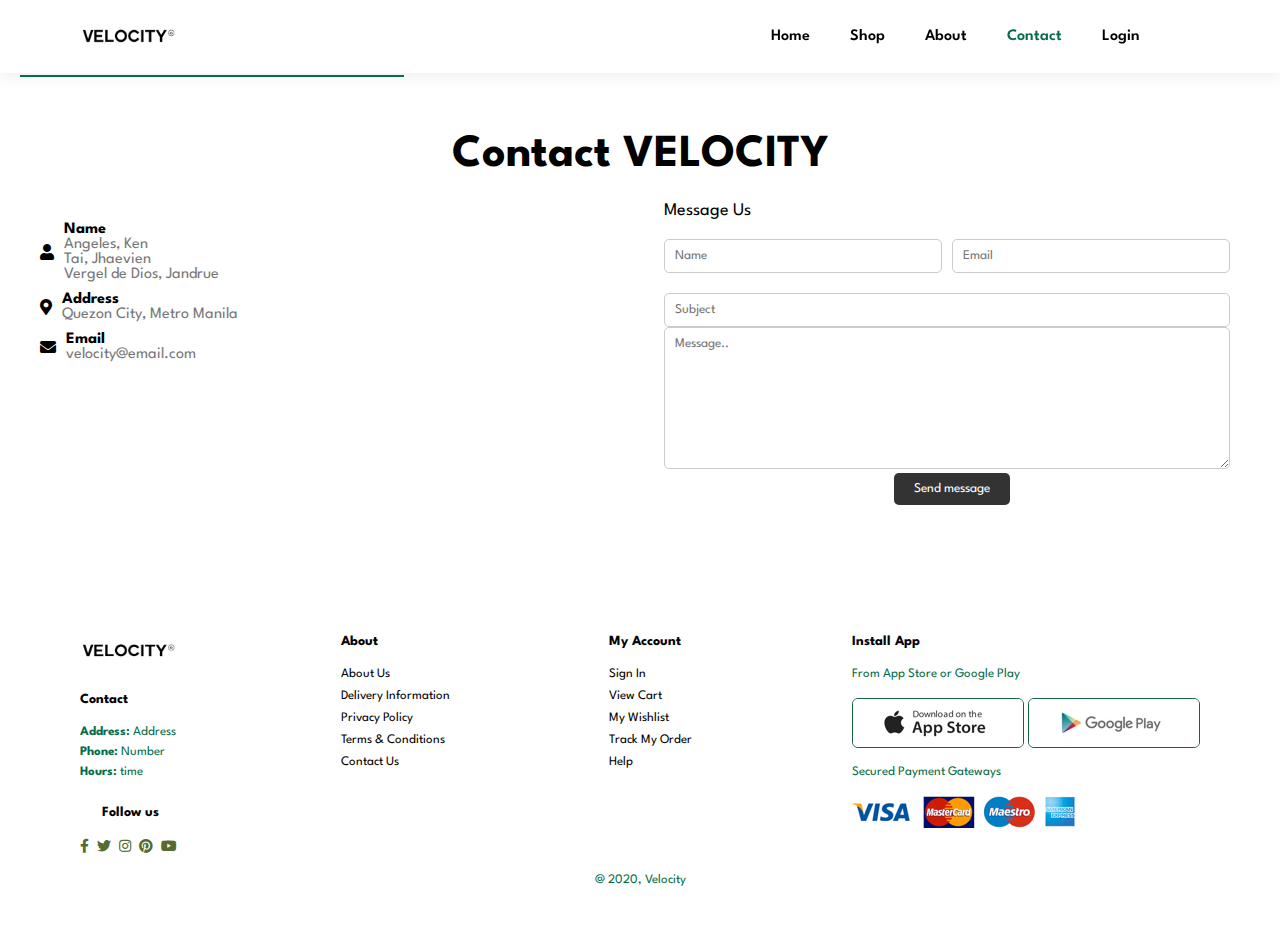
<file: contact.html>
<!DOCTYPE html>
<html lang="en">
    <head>
        <meta charset="UTF-8">
        <meta http-equiv="X-UA-Compatible" content="IE=edge">
        <meta name="viewport" content="width=device-width, initial-scale=1.0">
        <title>Velocity</title>
        <link rel="stylesheet" href="https://pro.fontawesome.com/releases/v5.10.0/css/all.css"/>
        <link rel="stylesheet" href="style3.css">
    </head>
    <body>
        <section id="header">
            <a href="#"><img src="img/logo.png" class="logo" alt=""></a>
            
            <div>
                <ul id="navbar">
                    <li><a href="Index.html">Home</a></li>
                    <li><a href="shop.html">Shop</a></li>
                    <li><a href="about.html">About</a></li>
                    <li><a class="active" href="contact.html">Contact</a></li>
                    <li class="nav-item">
                        <a class="nav-link" href="login.php" id="button">Login <br></a>
                    </li>
                    <li><a href="cart.html"><i class="fa-regular fa-bag-shopping"></i></a></li>
                </ul>
            </div>

            <div id="mobile">
                <a href="cart.html"><i class="fa-regular fa-bag-shopping"></i></a>
                <i id="bar" class="fas fa-outdent"></i>
            </div>
        </section>
<!-- contact section start -->
<section class="contact" id="contact">
    <div class="max-width">
        <br>
        <h2 class="title">Contact VELOCITY</h2>
        <div class="contact-content">
            <div class="column left">
                <div class="text"></div>
                <div class="icons">
                    <div class="row">
                        <i class="fas fa-user"></i>
                        <div class="info">
                            <div class="head">Name</div>
                            <div class="sub-title">Angeles, Ken</div>
                            <div class="sub-title">Tai, Jhaevien</div>
                            <div class="sub-title">Vergel de Dios, Jandrue</div>
                        </div>
                    </div>
                    <div class="row">
                        <i class="fas fa-map-marker-alt"></i>
                        <div class="info">
                            <div class="head">Address</div>
                            <div class="sub-title">Quezon City, Metro Manila</div>
                        </div>
                    </div>
                    <div class="row">
                        <i class="fas fa-envelope"></i>
                        <div class="info">
                            <div class="head">Email</div>
                            <div class="sub-title">velocity@email.com</div>
                        </div>
                    </div>
                </div>
            </div>
            <div class="column right">
                <div class="text">Message Us</div>
                <form action="#">
                    <div class="fields">
                        <div class="field name">
                            <input type="text" placeholder="Name" required>
                        </div>
                        <div class="field email">
                            <input type="email" placeholder="Email" required>
                        </div>
                    </div>
                    <div class="field">
                        <input type="text" placeholder="Subject" required>
                    </div>
                    <div class="field textarea">
                        <textarea cols="30" rows="10" placeholder="Message.." required></textarea>
                    </div>
                    <div class="button-area">
                        <button type="submit">Send message</button>
                    </div>
                </form>
            </div>
        </div>
    </div>
</section>
</div>

<!-- footer section start -->
<br>
<footer>
    <span>Created By ANGELES, TAI, VERGEL DE DIOS</a> | <span class="far fa-copyright"></span> 2023 All rights reserved.</span>
</footer>

<footer class="section-p1">
            <div class="col">
                <img class="logo" src="img/logo.png" alt="">
                <h4>Contact</h4>
                <p><strong>Address: </strong> Address</p>
                <p><strong>Phone: </strong> Number</p>
                <p><strong>Hours: </strong> time</p>
                <div class="follow">
                    <h4>Follow us</h4>
                    <div class="icon">
                        <i class="fab fa-facebook-f"></i>
                        <i class="fab fa-twitter"></i>
                        <i class="fab fa-instagram"></i>
                        <i class="fab fa-pinterest"></i>
                        <i class="fab fa-youtube"></i>
                    </div>
                </div>
            </div>
                <div class="col">
                    <h4>About</h4>
                    <a href="#">About Us</a>
                    <a href="#">Delivery Information</a>
                    <a href="#">Privacy Policy</a>
                    <a href="#">Terms & Conditions</a>
                    <a href="#">Contact Us</a>
                </div>

                <div class="col">
                    <h4>My Account</h4>
                    <a href="#">Sign In</a>
                    <a href="#">View Cart</a>
                    <a href="#">My Wishlist</a>
                    <a href="#">Track My Order</a>
                    <a href="#">Help</a>
                </div>

                <div class="col install">
                    <h4>Install App</h4>
                    <p>From App Store or Google Play</p>
                    <div class="row">
                        <img src="img/pay/app.jpg" alt="">
                        <img src="img/pay/play.jpg" alt="">
                    </div>
                    <p>Secured Payment Gateways</p>
                    <img src="img/pay/pay.png" alt="">
                </div>

                <div class="copyright">
                    <p>@ 2020, Velocity</p>
                </div>
        </footer>



        <script src="script.js"></script>
        <script>

            document.getElementById("button").addEventListener("click", function () {
                document.querySelector(".popup").style.display = 'flex';
            })

            document.querySelector(".close").addEventListener("click", function () {
                document.querySelector(".popup").style.display = 'none';
            })

            document.getElementById("register").addEventListener("click", function () {
                document.querySelector(".popup1").style.display = 'flex';
            })

            document.querySelector(".close1").addEventListener("click", function () {
                document.querySelector(".popup1").style.display = 'none';
            })

            document.querySelector(".submit").addEventListener("click", function () {
                document.querySelector(".popup1").style.display = 'none';
            })

        </script>

    </body>
</html>

<!--2:00:00-->
</file>
<file: style3.css>
@import url('https://fonts.googleapis.com/css2?family=Spartan:wght@100;200;300;400;500;600;700;800;900&display=swap');
:root{
    --primary-color: rgb(4, 108, 73);
}

*{
    margin: 0;
    padding: 0;
    box-sizing: border-box;
    font-family: 'Spartan',sans-serif;
}
h1{
    font-size: 50px;
    line-height: 64px;
    color: black;
}
h2{
    font-size: 46px;
    line-height: 54px;
    color: black;
}
h4{
    font-size: 20px;
    color: black;
}
h6{
    font-weight: 700;
    font-size: 12px;
}
p{
    font-size: 16px;
    color: var(--primary-color);
    margin: 15px 0 20px 0;
}

.section-p1 {
    padding: 40px 80px;
}
.section-m1 {
    margin: 40px 0;
}
button.normal{
    font-size: 14px;
    font-weight: 600;
    padding: 15px 30px;
    color: black;
    background-color: white;
    border-radius: 4px;
    cursor: pointer;
    border: none;
    outline: none;
    transition: 0.2s;
}
button.white{
    font-size: 13px;
    font-weight: 600;
    padding: 11px 18px;
    color: white;
    background-color: transparent;
    cursor: pointer;
    border: 1px solid white;
    outline: none;
    transition: 0.2s;
}
body{
    width: 100%;
}

/*header*/
#header {
    display: flex;
    align-items: center;
    justify-content: space-between;
    padding: 20px 80px;
    background: white;
    box-shadow: 0 5px 15px rgba(0, 0, 0, 0.06);
    z-index: 999;
    position: sticky;
    top: 0;
    left: 0;
}

#navbar{
    display: flex;
    align-items: center;
    justify-content: center;
}
#navbar li{
    list-style: none;
    padding: 0 20px;
}
#navbar li a{
    text-decoration: none;
    font-size: 16px;
    font-weight: 600;
    color: black;
    transition: 0.3s ease;
}
#navbar li a:hover,
#navbar li a.active{
    color: var(--primary-color)
}

#navbar li a.active::after{
    content: "";
    width: 30%;
    height: 2px;
    background: var(--primary-color);
    position: absolute;
    bottom: -4px;
    left: 20px;
}

#mobile{
    display: none;
    align-items: center;
}




.login-link {
    text-align: center;
    margin-top: 20px;
  }

  .login-link a {
    color: #999;
    text-decoration: none;
  }

  .login-link a:hover {
    text-decoration: underline;
  }

  
  .logo {
    width: 100px;
  }
  

  #mobile {
    display: none;
  }
  
  /* Contact section */
  .contact {
    background-color: #fff;
    padding: 40px;
  }
  
  .title {
    text-align: center;
    margin-bottom: 20px;
  }
  
  .contact-content {
    display: flex;
    justify-content: space-between;
  }
  
  .contact-content .column {
    flex-basis: 48%;
  }
  
  .contact-content .column.left .text {
    font-size: 18px;
    margin-bottom: 20px;
  }
  
  .icons .row {
    display: flex;
    align-items: center;
    margin-bottom: 10px;
  }
  
  .icons i {
    margin-right: 10px;
  }
  
  .icons .info {
    display: flex;
    flex-direction: column;
  }
  
  .icons .info .head {
    font-weight: bold;
  }
  
  .icons .info .sub-title {
    color: #777;
  }
  
  .contact-content .column.right .text {
    font-size: 18px;
    margin-bottom: 20px;
  }
  
  .fields {
    display: flex;
    margin-bottom: 20px;
  }
  
  .field {
    flex-basis: 50%;
    margin-right: 10px;
  }
  
  .field input,
  .field textarea {
    width: 100%;
    padding: 10px;
    border: 1px solid #ccc;
    border-radius: 5px;
  }
  
  .field textarea {
    resize: vertical;
  }
  
  .button-area {
    text-align: center;
  }
  
  .button-area button {
    padding: 10px 20px;
    background-color: #333;
    color: #fff;
    border: none;
    border-radius: 5px;
    cursor: pointer;
  }
  
  /* Footer section */
  footer {
    background-color: #ffffff;
    color: #fff;
    padding: 10px;
    text-align: center;
    font-size: 14px;
  }
  
  /* Popup styles */
  .popup {
    position: fixed;
    top: 0;
    left: 0;
    width: 100%;
    height: 100%;
    background-color: rgba(0, 0, 0, 0.5);
    display: none;
    justify-content: center;
    align-items: center;
  }
  
  .popup-content {
    background-color: #000000;
    padding: 20px;
    border-radius: 5px;
  }
  
  .close {
    position: absolute;
    top: 10px;
    right: 10px;
    color: #333;
    cursor: pointer;
  }
  
  .popup1 {
    position: fixed;
    top: 0;
    left: 0;
    width: 100%;
    height: 100%
}

footer{
    display: flex;
    flex-wrap: wrap;
    justify-content: space-between;
}
footer .col{
    display: flex;
    flex-direction: column;
    align-items: flex-start;
    margin-bottom: 20px;
}
footer .logo{
    margin-bottom: 30px;
}
footer h4{
    font-size: 14px;
    padding-bottom: 20px;
}
footer p{
    font-size: 13px;
    margin: 0 0 8px 0;
}
footer a{
    font-size: 13px;
    text-decoration: none;
    color: black;
    margin-bottom: 10px;   
}
footer .follow{
    margin-top: 20px;
}
footer .follow i{
    color:darkolivegreen;
    padding-right: 4px;
    cursor: pointer; 
}
footer .install .row img{
    border: 1px solid rgb(24, 98, 61);
    border-radius: 6px;
}
footer .install img{
    margin: 10px 0 15px 0;
}
footer .follow i:hover,
footer a:hover{
    color: var(--primary-color);
}
footer .copyright{
    width: 100%;
    text-align: center;
}
footer .col{
    color:#000000;
}

#newsletter{
    display: flex;
    justify-content: space-between;
    flex-wrap: wrap;
    align-items: center;
    background-image: url("img/banner/b14.png");
    background-repeat: no-repeat;
    background-position: 20% 30%;
    background-color: rgb(5, 11, 28);
}
#newsletter h4{
    font-size: 22px;
    font-weight: 700;
    color: white;
}
#newsletter p{
    font-size: 14px;
    font-weight: 600;
    color: white;
}
#newsletter p span{
    color: yellow;
}
#newsletter .form{
    display: flex;
    width: 40%;
}
#newsletter input{
    height: 3.125rem;
    padding: 0 1.2rem;
    font-size: 14px;
    width: 100%;
    border: 100%;
    border: 1px solid transparent;
    border-radius: 4px;
    outline: none;
    border-top-right-radius: 0;
    border-bottom-right-radius: 0;
}
#newsletter button{
    background-color: var(--primary-color);
    color: white;
    white-space: nowrap;
    border-top-left-radius: 0;
    border-bottom-left-radius: 0;
}

*header*/
#header {
    display: flex;
    align-items: center;
    justify-content: space-between;
    padding: 20px 80px;
    background: white;
    box-shadow: 0 5px 15px rgba(0, 0, 0, 0.06);
    z-index: 999;
    position: sticky;
    top: 0;
    left: 0;
}

#navbar{
    display: flex;
    align-items: center;
    justify-content: center;
}
#navbar li{
    list-style: none;
    padding: 0 20px;
}
#navbar li a{
    text-decoration: none;
    font-size: 16px;
    font-weight: 600;
    color: black;
    transition: 0.3s ease;
}
#navbar li a:hover,
#navbar li a.active{
    color: var(--primary-color)
}

#navbar li a.active::after{
    content: "";
    width: 30%;
    height: 2px;
    background: var(--primary-color);
    position: absolute;
    bottom: -4px;
    left: 20px;
}


/*Media Query*/
@media (max-width:799px){
  #navbar{
      display: flex;
      flex-direction: column;
      align-items: flex-start;
      justify-content: flex-start;
      position: fixed;
      top: 0;
      right: -300px;
      height: 100vh;
      width: 300px;
      background-color: white;
      box-shadow: 0 40px 60px rbga(0, 0,0,0.1);
      padding:80px 0 0 10px;
  }
  #navbar li{
      margin-bottom: 25px;
  }
  #mobile{
      display: flex;
      align-items: center;
  }
  #mobile i{
      color: black;
      font-size: 24px;
      padding-left: 20px;
  }
}
</file>
